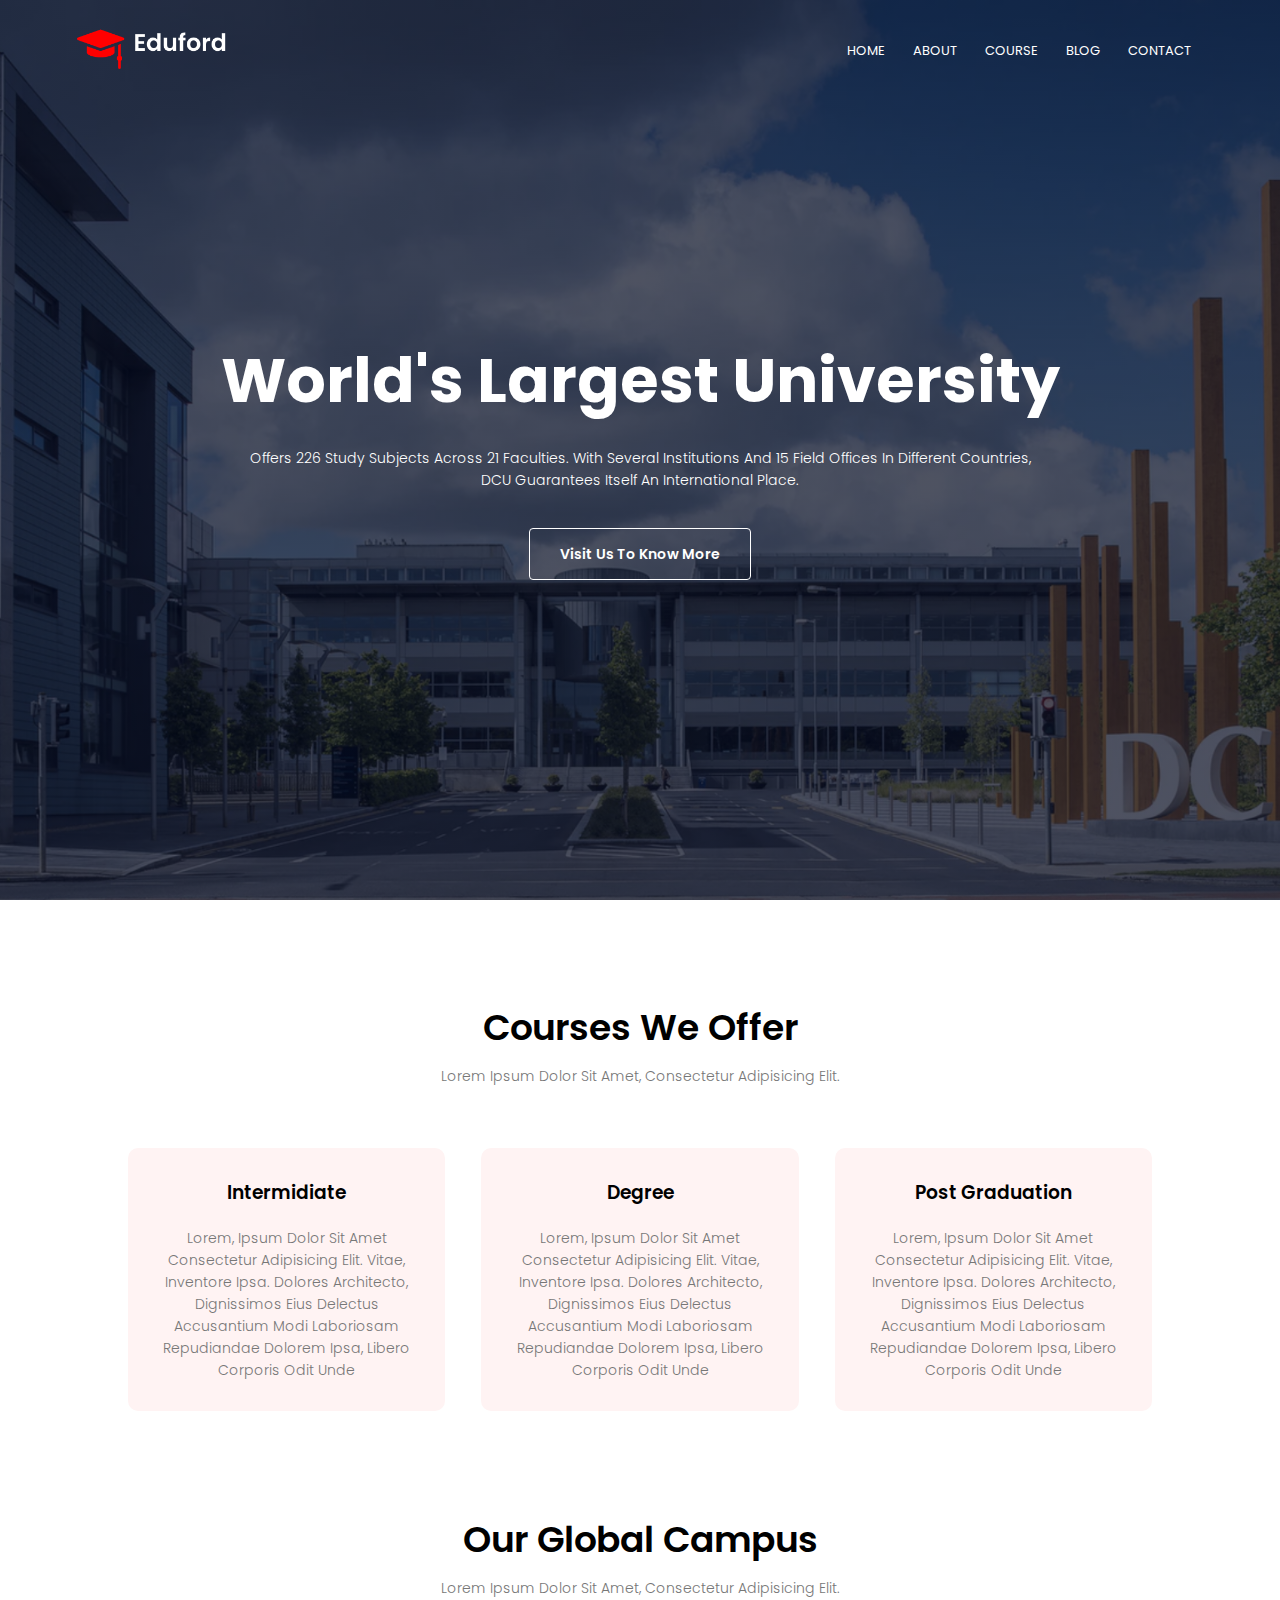
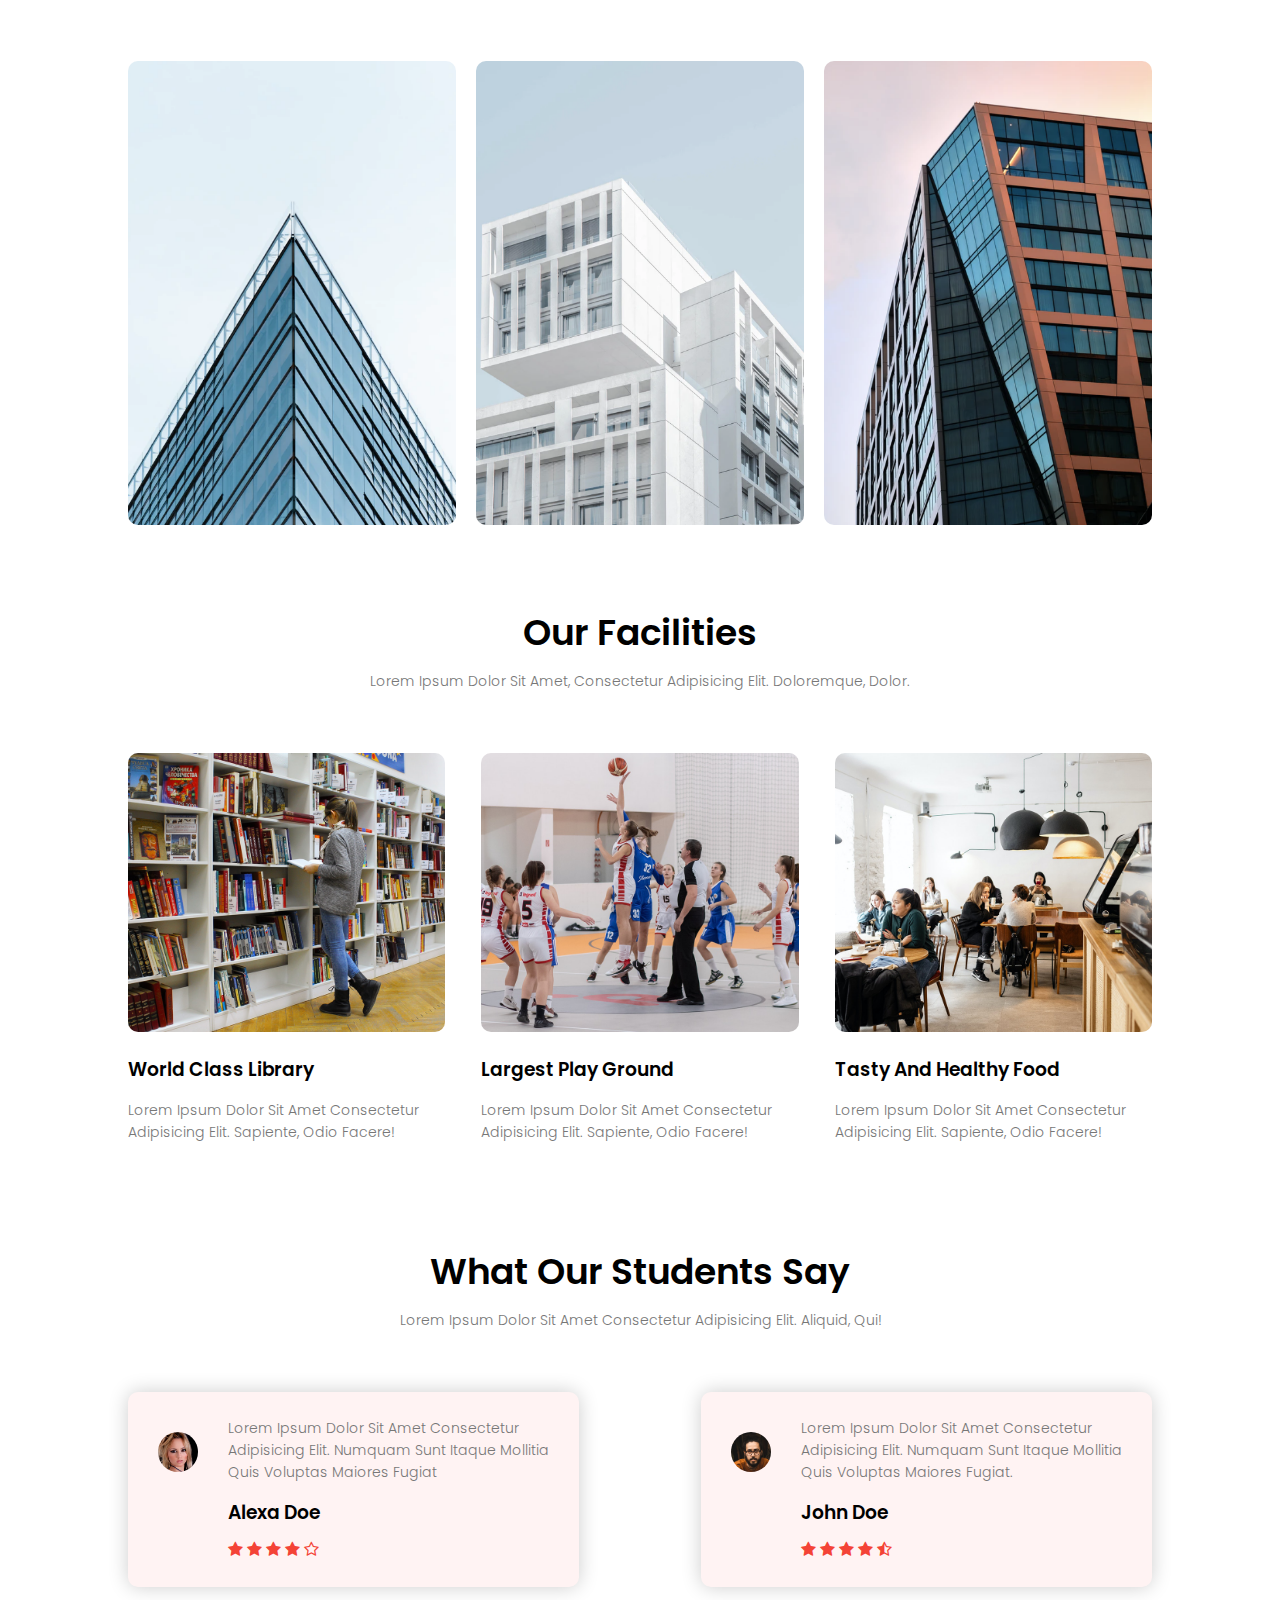
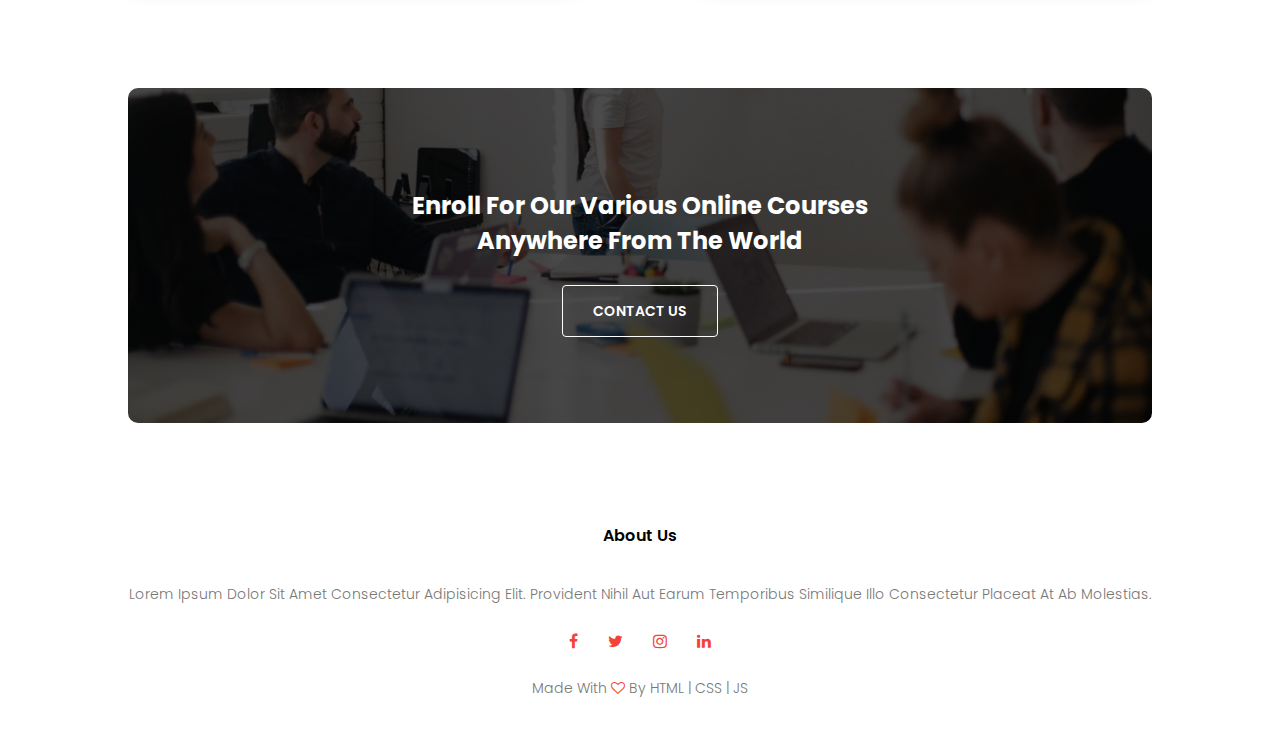
<file: index.html>
<!DOCTYPE html>
<html lang="en">
<head>
    
    <meta charset="UTF-8">
    <meta name="viewport" content="width=device-width, initial-scale=1.0">
    <title>World's Largest University</title>
    <link rel="stylesheet" href="./style.css">
    <link rel="preconnect" href="https://fonts.gstatic.com">
    <link href="https://fonts.googleapis.com/css2?family=Poppins:wght@100;200;300;400;600;700&display=swap" rel="stylesheet">
    <link rel="stylesheet" href="https://stackpath.bootstrapcdn.com/font-awesome/4.7.0/css/font-awesome.min.css"> 
    <link rel="icon" type="image/png" href="./Asserts/logo.png">
</head>
<body>

    <section class="header">
           <nav>
              <a href='index.html'><img src="./Asserts/logo.png"></a>
              <div class="nav-links" id="navLinks">
                  <i class="fa fa-times-circle-o" onclick="hideMenu()"></i>
                  <ul>
                      <li><a href='./index.html'>HOME</a></li>
                      <li><a href='./about.html'>ABOUT</a></li>
                      <li><a href='./course.html'>COURSE</a></li>
                      <li><a href='./blog.html'>BLOG</a></li>
                      <li><a href='./contact.html'>CONTACT</a></li>
                  </ul>
              </div>
              <i class="fa fa-bars" onclick="showMenu()"></i>
              
           </nav>

           <div class="text-box">
               <h1>World's Largest University</h1>
               <p>Offers 226 study subjects across 21 faculties. With several institutions and 15 field offices in different countries,<br> DCU guarantees itself an international place.</p>
               <a href="#" class="btn">Visit Us To know More</a>
           </div>
    </section>

    <section class="course">
        <h1>Courses we offer</h1>
        <p>Lorem ipsum dolor sit amet, consectetur adipisicing elit. </p>

        <div class="row">
            <div class="course-col">
                <lord-icon
                    src="https://cdn.lordicon.com/itmsnfur.json"
                    trigger="loop"
                    style="width:100px;height:100px">
                </lord-icon>
                <h3>Intermidiate</h3>
                <p>Lorem, ipsum dolor sit amet consectetur adipisicing elit. Vitae, inventore ipsa. Dolores architecto, dignissimos eius delectus accusantium modi laboriosam repudiandae dolorem ipsa, libero corporis odit unde </p>
            </div>
            <div class="course-col">
                <lord-icon
                    src="https://cdn.lordicon.com/vusrdugn.json"
                    trigger="loop"
                    style="width:100px;height:100px">
                </lord-icon>
                <h3>Degree</h3>
                <p>Lorem, ipsum dolor sit amet consectetur adipisicing elit. Vitae, inventore ipsa. Dolores architecto, dignissimos eius delectus accusantium modi laboriosam repudiandae dolorem ipsa, libero corporis odit unde </p>
            </div>
            <div class="course-col">
                <lord-icon
                    src="https://cdn.lordicon.com/dqxvvqzi.json"
                    trigger="loop"
                    style="width:100px;height:100px">
                </lord-icon>
                <h3>Post Graduation</h3>
                <p>Lorem, ipsum dolor sit amet consectetur adipisicing elit. Vitae, inventore ipsa. Dolores architecto, dignissimos eius delectus accusantium modi laboriosam repudiandae dolorem ipsa, libero corporis odit unde </p>
            </div>
        </div>
    </section>

    <section class="campus">
        <h1>Our Global Campus</h1>
        <p>Lorem ipsum dolor sit amet, consectetur adipisicing elit. </p>

        <div class="row">
            <div class="campus-col">
                <img src="./Asserts/london.png" alt="">
                <div class="layer">
                    <h3>LONDON</h3>
                </div>
            </div>
            <div class="campus-col">
                <img src="./Asserts/washington.png" alt="">
                <div class="layer">
                    <h3>WASHINGTON</h3>
                </div>
            </div>
            <div class="campus-col">
                <img src="./Asserts/newyork.png" alt="">
                <div class="layer">
                    <h3>NEW YORK</h3>
                </div>
            </div>
        </div>

    </section>

    <section class="facilities">
        <h1>Our Facilities</h1>
        <p>Lorem ipsum dolor sit amet, consectetur adipisicing elit. Doloremque, dolor.</p>

        <div class="row">
            <div class="facilities-col">
                <img src="./Asserts/library.png" alt="">
                <h3>World Class Library</h3>
                <p>Lorem ipsum dolor sit amet consectetur adipisicing elit. Sapiente, odio facere!</p>
            </div>
            <div class="facilities-col">
                <img src="./Asserts/basketball.png" alt="">
                <h3>Largest Play Ground</h3>
                <p>Lorem ipsum dolor sit amet consectetur adipisicing elit. Sapiente, odio facere!</p>
            </div>
            <div class="facilities-col">
                <img src="./Asserts/cafeteria.png" alt="">
                <h3>Tasty and Healthy Food</h3>
                <p>Lorem ipsum dolor sit amet consectetur adipisicing elit. Sapiente, odio facere!</p>
            </div>
        </div>
    </section>

    <section class="testimonials">
        <h1>What Our Students Say</h1>
        <p>Lorem ipsum dolor sit amet consectetur adipisicing elit. Aliquid, qui!</p>

        <div class="row">
            <div class="testimonial-col">
                <img src="./Asserts/user1.jpg" alt="">
                <div>
                    <p>Lorem ipsum dolor sit amet consectetur adipisicing elit. Numquam sunt itaque mollitia quis voluptas maiores fugiat</p>
                    <h3>Alexa Doe</h3>
                    <i class="fa fa-star"></i>
                    <i class="fa fa-star"></i>
                    <i class="fa fa-star"></i>
                    <i class="fa fa-star"></i>
                    <i class="fa fa-star-o"></i>
                </div>
            </div>
            <div class="testimonial-col">
                <img src="./Asserts/user2.jpg" alt="">
                <div>
                    <p>Lorem ipsum dolor sit amet consectetur adipisicing elit. Numquam sunt itaque mollitia quis voluptas maiores fugiat.</p>
                    <h3>John Doe</h3>
                    <i class="fa fa-star"></i>
                    <i class="fa fa-star"></i>
                    <i class="fa fa-star"></i>
                    <i class="fa fa-star"></i>
                    <i class="fa fa-star-half-o"></i>
                </div>
            </div>
        </div>
    </section>

    <!-- call to action -->
    <section class="cta">
        <h1>Enroll for our various online courses <br>anywhere from the world</h1>
        <a href="#" class="btn">CONTACT US</a>
    </section>

    <!-- footer -->
    <section class="footer">
        <h4>About Us</h4>
        <p>Lorem ipsum dolor sit amet consectetur adipisicing elit. Provident nihil aut earum temporibus similique illo consectetur placeat at ab molestias.</p>
        <div class="icons">
            <i class="fa fa-facebook"></i>
            <i class="fa fa-twitter"></i>
            <i class="fa fa-instagram"></i>
            <i class="fa fa-linkedin"></i>
        </div>
        <p>Made with <i class="fa fa-heart-o"></i> by HTML | CSS | JS</p>
    </section>

    
    <script>
        // js for toggle menu
        var navLinks = document.getElementById ("navLinks");
        function showMenu () {
            navLinks.style.right = "0";
        }
        function hideMenu () {
            navLinks.style.right = "-200px";
        }
    </script>
</body>
</html>
</file>
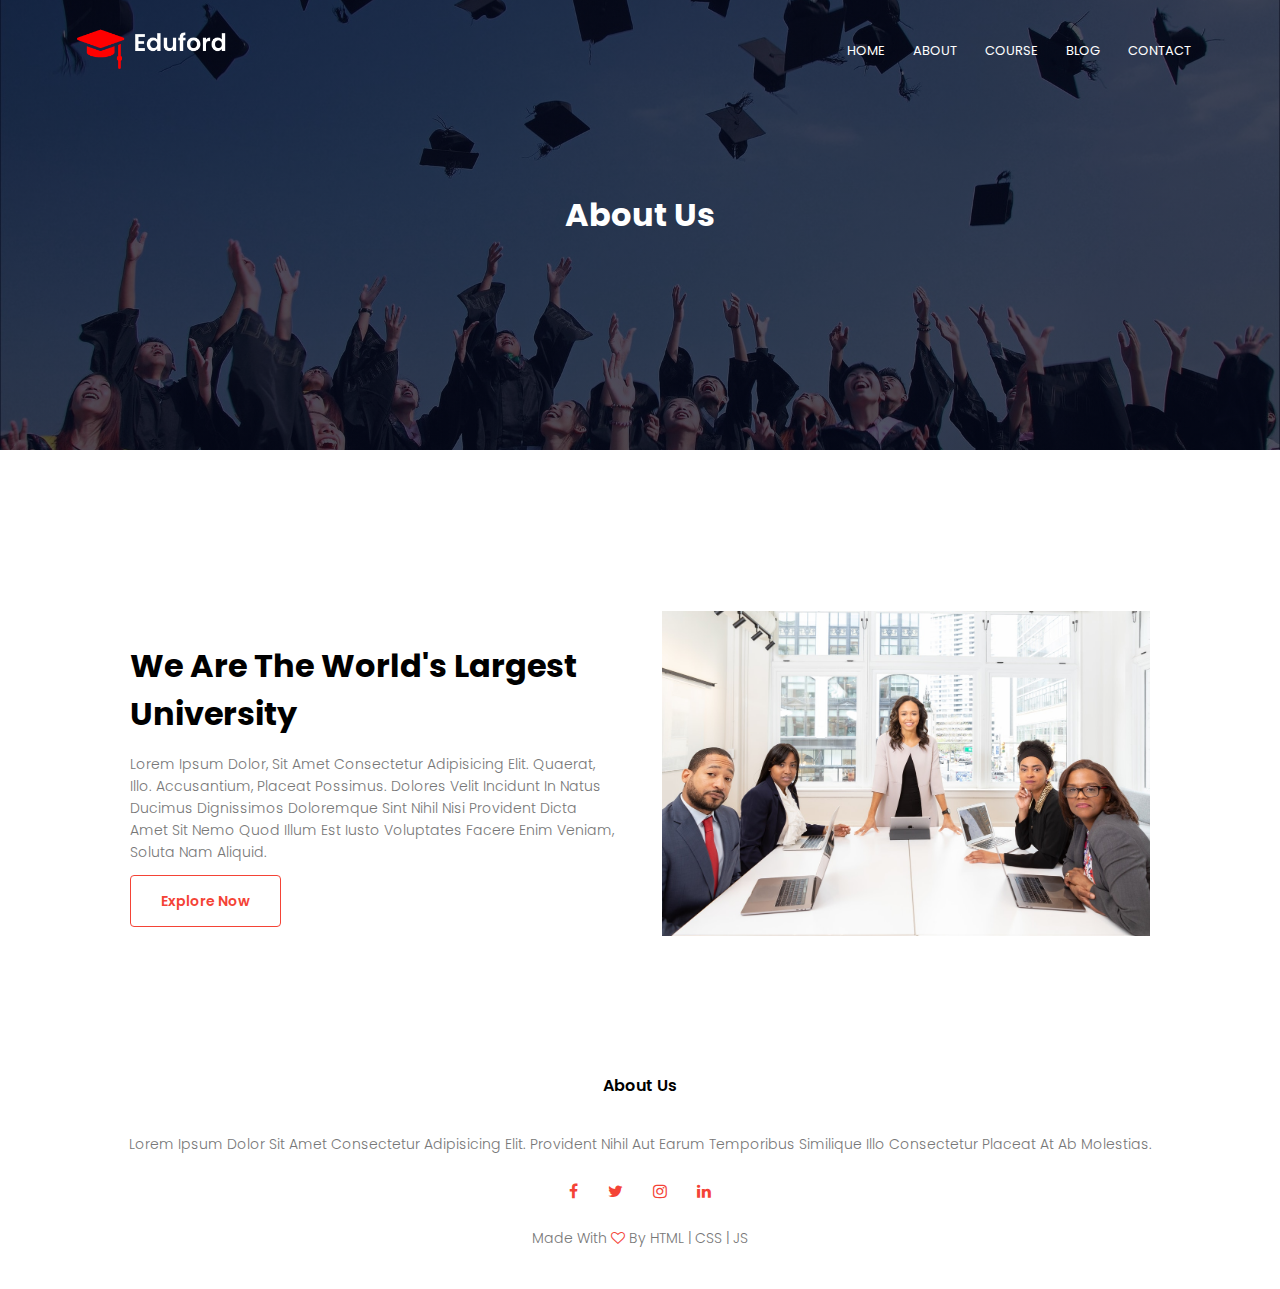
<file: about.html>
<!DOCTYPE html>
<html lang="en">
<head>
    <meta charset="UTF-8">
    <meta http-equiv="X-UA-Compatible" content="IE=edge">
    <meta name="viewport" content="width=device-width, initial-scale=1.0">
    <link rel="stylesheet" href="./style.css">
    <link rel="preconnect" href="https://fonts.gstatic.com">
    <link href="https://fonts.googleapis.com/css2?family=Poppins:wght@100;200;300;400;600;700&display=swap" rel="stylesheet">
    <link rel="stylesheet" href="https://stackpath.bootstrapcdn.com/font-awesome/4.7.0/css/font-awesome.min.css"> 
    <link rel="icon" type="image/png" href="./Asserts/logo.png">
    <title>DCU - About</title>
</head>
<body>

    <section class="sub-header">
           <nav>
              <a href='index.html'><img src="./Asserts/logo.png"></a>
              <div class="nav-links" id="navLinks">
                  <i class="fa fa-times-circle-o" onclick="hideMenu()"></i>
                  <ul>
                      <li><a href='./index.html'>HOME</a></li>
                      <li><a href='./about.html'>ABOUT</a></li>
                      <li><a href='./course.html'>COURSE</a></li>
                      <li><a href='./blog.html'>BLOG</a></li>
                      <li><a href='./contact.html'>CONTACT</a></li>
                  </ul>
              </div>
              <i class="fa fa-bars" onclick="showMenu()"></i>
              
           </nav>
           <h1>About Us</h1>
    </section>

    <!-- about us content -->
    <section class="about-us">
        <div class="row">
            <div class="about-col">
                <h1>We are the world's largest university</h1>
                <p>Lorem ipsum dolor, sit amet consectetur adipisicing elit. Quaerat, illo. Accusantium, placeat possimus. Dolores velit incidunt in natus ducimus dignissimos doloremque sint nihil nisi provident dicta amet sit nemo quod illum est iusto voluptates facere enim veniam, soluta nam aliquid.</p>
                <a href="#" class="btn red-btn">Explore now</a>
            </div>
            <div class="about-col">
                <img src="./Asserts/about.jpg" alt="">
            </div>
        </div>
    </section>



    <!-- footer -->
    <section class="footer">
        <h4>About Us</h4>
        <p>Lorem ipsum dolor sit amet consectetur adipisicing elit. Provident nihil aut earum temporibus similique illo consectetur placeat at ab molestias.</p>
        <div class="icons">
            <i class="fa fa-facebook"></i>
            <i class="fa fa-twitter"></i>
            <i class="fa fa-instagram"></i>
            <i class="fa fa-linkedin"></i>
        </div>
        <p>Made with <i class="fa fa-heart-o"></i> by HTML | CSS | JS</p>
    </section>

    
    <script>
        // js for toggle menu
        var navLinks = document.getElementById ("navLinks");
        function showMenu () {
            navLinks.style.right = "0";
        }
        function hideMenu () {
            navLinks.style.right = "-200px";
        }
    </script>
</body>
</html>
</file>
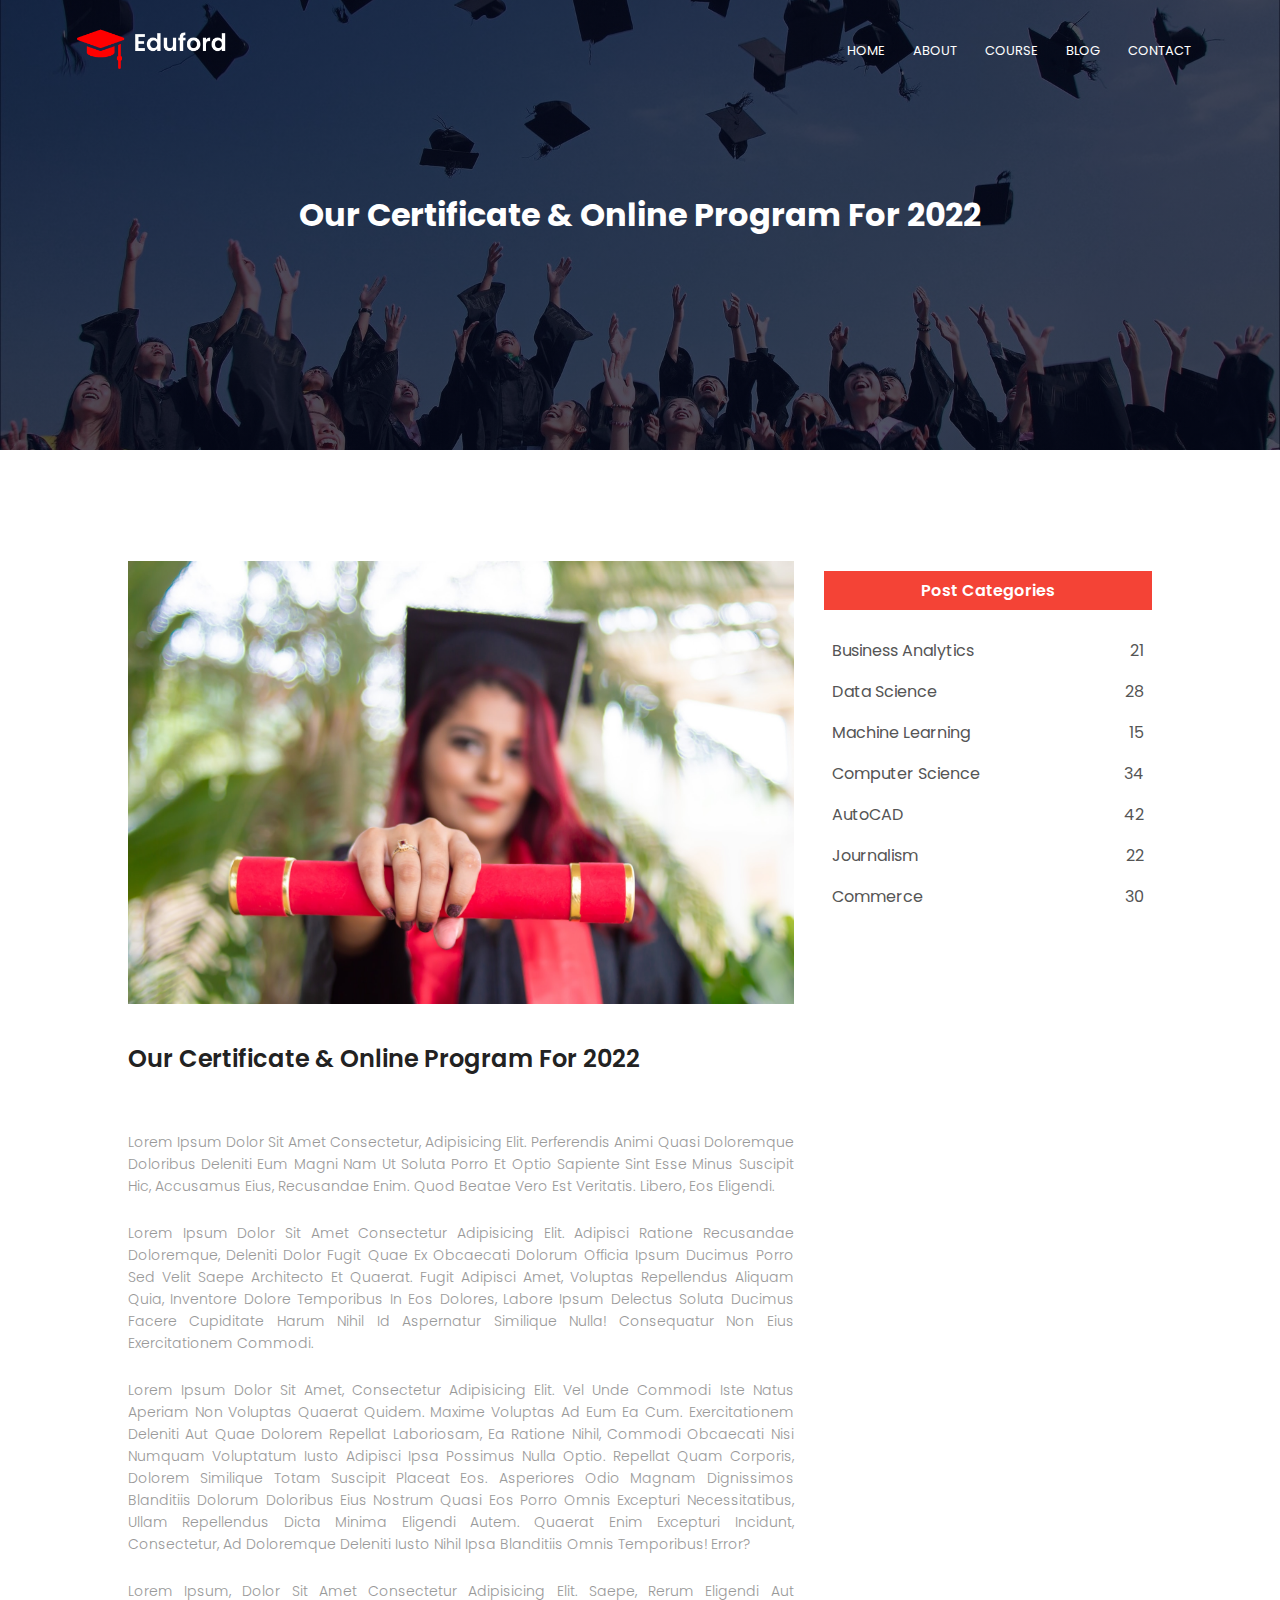
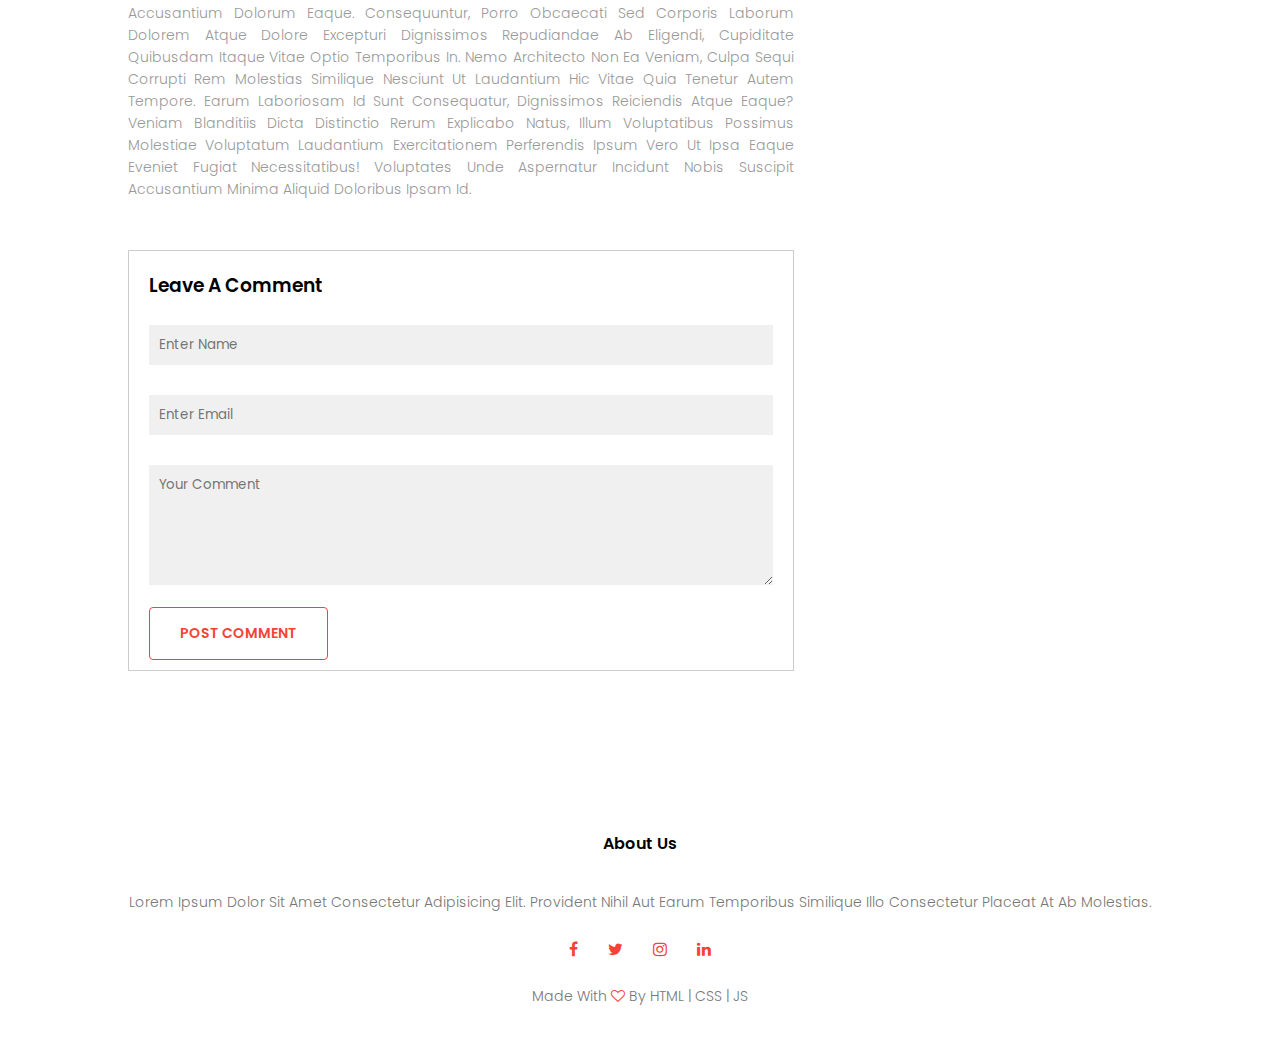
<file: blog.html>
<!DOCTYPE html>
<html lang="en">
<head>
    <meta charset="UTF-8">
    <meta http-equiv="X-UA-Compatible" content="IE=edge">
    <meta name="viewport" content="width=device-width, initial-scale=1.0">
    <link rel="stylesheet" href="./style.css">
    <link rel="preconnect" href="https://fonts.gstatic.com">
    <link href="https://fonts.googleapis.com/css2?family=Poppins:wght@100;200;300;400;600;700&display=swap" rel="stylesheet">
    <link rel="stylesheet" href="https://stackpath.bootstrapcdn.com/font-awesome/4.7.0/css/font-awesome.min.css"> 
    <link rel="icon" type="image/png" href="./Asserts/logo.png">
    <title>DCU - About</title>
</head>
<body>

    <section class="sub-header">
           <nav>
              <a href='index.html'><img src="./Asserts/logo.png"></a>
              <div class="nav-links" id="navLinks">
                  <i class="fa fa-times-circle-o" onclick="hideMenu()"></i>
                  <ul>
                      <li><a href='./index.html'>HOME</a></li>
                      <li><a href='./about.html'>ABOUT</a></li>
                      <li><a href='./course.html'>COURSE</a></li>
                      <li><a href='./blog.html'>BLOG</a></li>
                      <li><a href='./contact.html'>CONTACT</a></li>
                  </ul>
              </div>
              <i class="fa fa-bars" onclick="showMenu()"></i>
              
           </nav>
           <h1>our certificate & online program for 2022</h1>
    </section>

    <section class="blog-content">
        <div class="row">
            <div class="blog-left">
                <img src="./Asserts/certificate.jpg" alt="">
                <h2>our certificate & online program for 2022</h2>
                <br>
                <p>Lorem ipsum dolor sit amet consectetur, adipisicing elit. Perferendis animi quasi doloremque doloribus deleniti eum magni nam ut soluta porro et optio sapiente sint esse minus suscipit hic, accusamus eius, recusandae enim. Quod beatae vero est veritatis. Libero, eos eligendi.</p>
                <br>
                <p>Lorem ipsum dolor sit amet consectetur adipisicing elit. Adipisci ratione recusandae doloremque, deleniti dolor fugit quae ex obcaecati dolorum officia ipsum ducimus porro sed velit saepe architecto et quaerat. Fugit adipisci amet, voluptas repellendus aliquam quia, inventore dolore temporibus in eos dolores, labore ipsum delectus soluta ducimus facere cupiditate harum nihil id aspernatur similique nulla! Consequatur non eius exercitationem commodi.</p>
                <br>
                <p>Lorem ipsum dolor sit amet, consectetur adipisicing elit. Vel unde commodi iste natus aperiam non voluptas quaerat quidem. Maxime voluptas ad eum ea cum. Exercitationem deleniti aut quae dolorem repellat laboriosam, ea ratione nihil, commodi obcaecati nisi numquam voluptatum iusto adipisci ipsa possimus nulla optio. Repellat quam corporis, dolorem similique totam suscipit placeat eos. Asperiores odio magnam dignissimos blanditiis dolorum doloribus eius nostrum quasi eos porro omnis excepturi necessitatibus, ullam repellendus dicta minima eligendi autem. Quaerat enim excepturi incidunt, consectetur, ad doloremque deleniti iusto nihil ipsa blanditiis omnis temporibus! Error?</p>
                <br>
                <p>Lorem ipsum, dolor sit amet consectetur adipisicing elit. Saepe, rerum eligendi aut accusantium dolorum eaque. Consequuntur, porro obcaecati sed corporis laborum dolorem atque dolore excepturi dignissimos repudiandae ab eligendi, cupiditate quibusdam itaque vitae optio temporibus in. Nemo architecto non ea veniam, culpa sequi corrupti rem molestias similique nesciunt ut laudantium hic vitae quia tenetur autem tempore. Earum laboriosam id sunt consequatur, dignissimos reiciendis atque eaque? Veniam blanditiis dicta distinctio rerum explicabo natus, illum voluptatibus possimus molestiae voluptatum laudantium exercitationem perferendis ipsum vero ut ipsa eaque eveniet fugiat necessitatibus! Voluptates unde aspernatur incidunt nobis suscipit accusantium minima aliquid doloribus ipsam id.</p>

                <div class="comment-box">
                    <h3>Leave a comment</h3>
                    <form class="comment-form">
                        <input type="text" placeholder="Enter Name">
                        <input type="email" placeholder="Enter Email">
                        <textarea rows="5" placeholder="Your comment"></textarea>
                        <button type="submit" class="btn red-btn">POST
                        COMMENT</button>
                    </form>                             
                </div>

            </div>
            <div class="blog-right">
                <h3>Post Categories</h3>
                    <div>
                        <span>Business Analytics</span>
                        <span>21</span>
                    </div>
                    <div>
                        <span>Data Science</span>
                        <span>28</span>
                    </div>
                    <div>
                        <span>Machine Learning</span>
                        <span>15</span>
                    </div>
                    <div>
                        <span>Computer Science</span>
                        <spån>34</span>
                    </div>
                    <div>
                        <span>AutoCAD</span>
                        <span>42</span>
                    </div>
                    <div>
                        <span>Journalism</span>
                        <span>22</span>
                    </div>
                    <div>
                        <span>Commerce</span>
                        <span>30</span>
                    </div>
            </div>
        </div>
    </section>


    <!-- footer -->
    <section class="footer">
        <h4>About Us</h4>
        <p>Lorem ipsum dolor sit amet consectetur adipisicing elit. Provident nihil aut earum temporibus similique illo consectetur placeat at ab molestias.</p>
        <div class="icons">
            <i class="fa fa-facebook"></i>
            <i class="fa fa-twitter"></i>
            <i class="fa fa-instagram"></i>
            <i class="fa fa-linkedin"></i>
        </div>
        <p>Made with <i class="fa fa-heart-o"></i> by HTML | CSS | JS</p>
    </section>

    
    <script>
        // js for toggle menu
        var navLinks = document.getElementById ("navLinks");
        function showMenu () {
            navLinks.style.right = "0";
        }
        function hideMenu () {
            navLinks.style.right = "-200px";
        }
    </script>
</body>
</html>
</file>
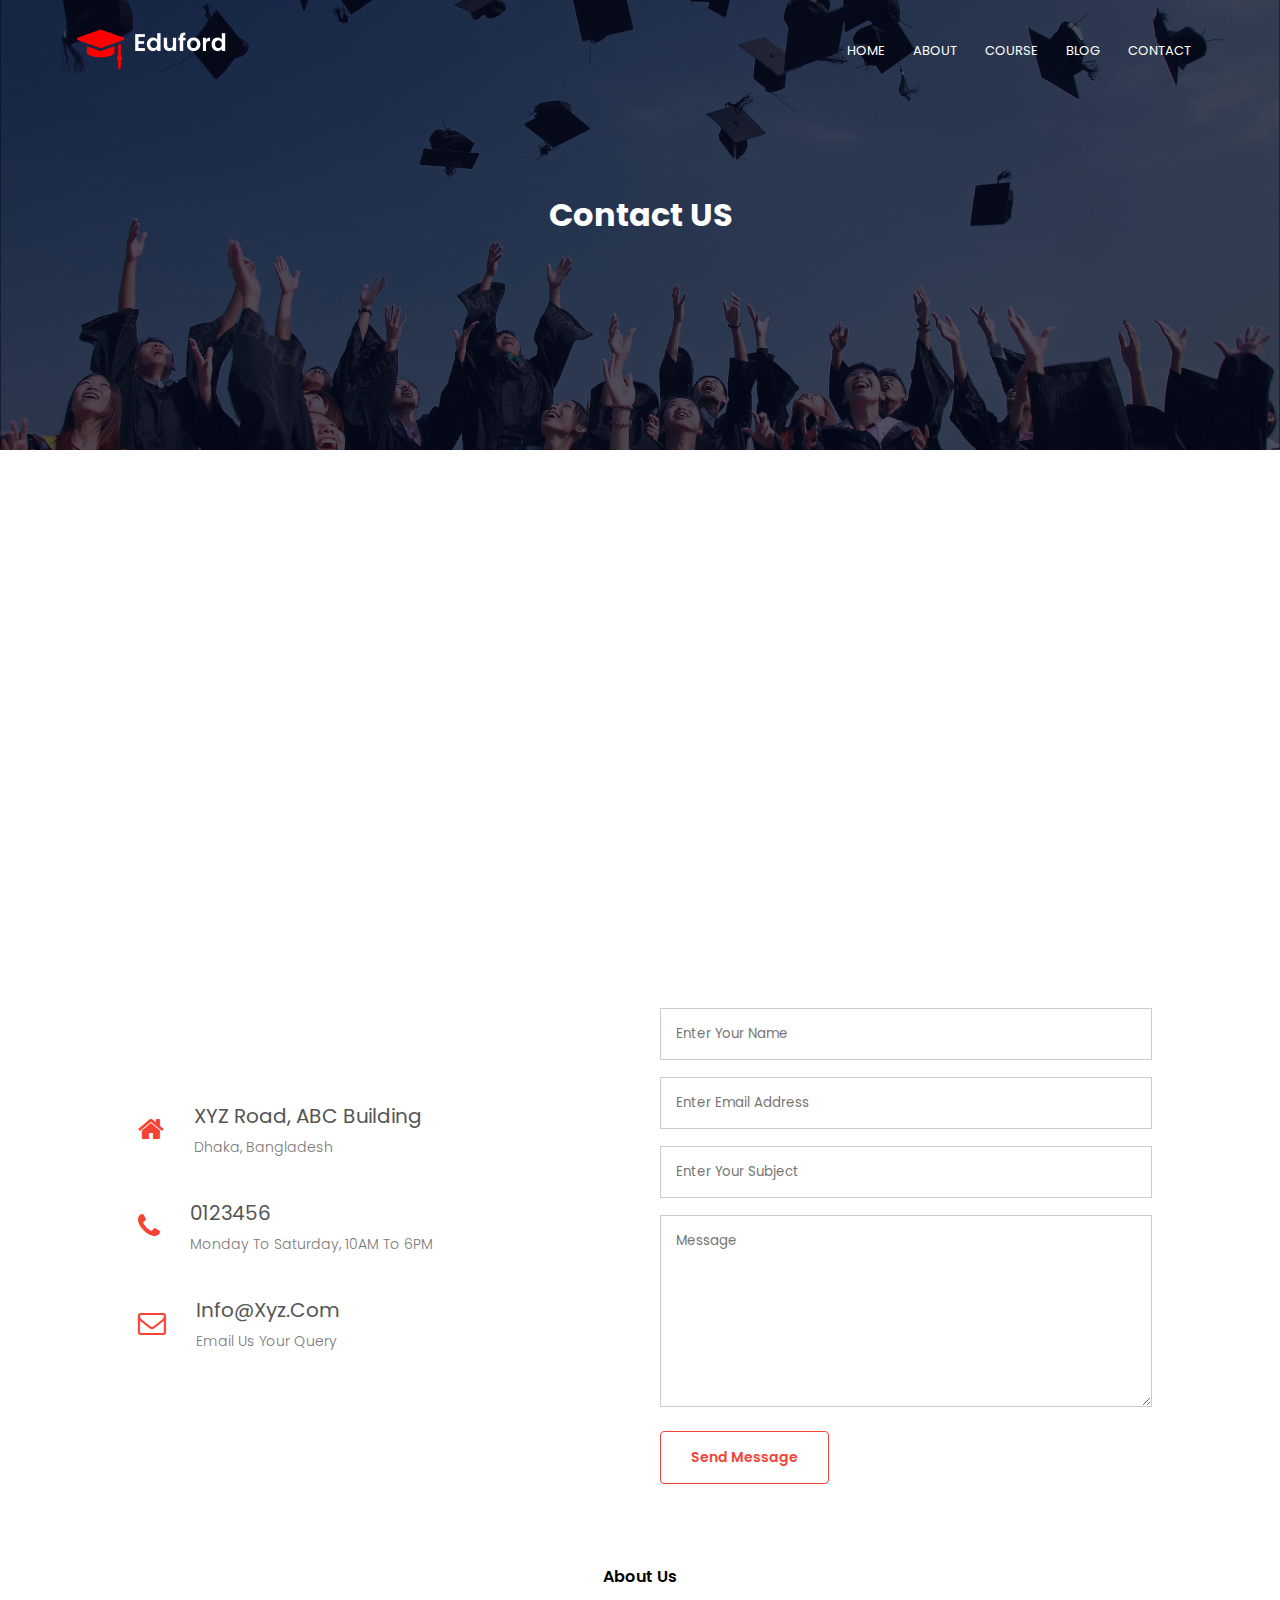
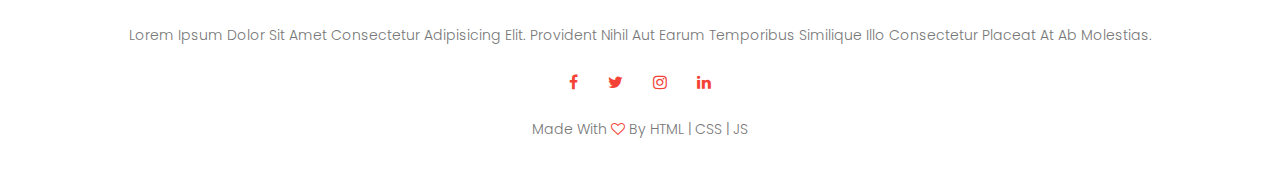
<file: contact.html>
<!DOCTYPE html>
<html lang="en">
<head>
    <meta charset="UTF-8">
    <meta http-equiv="X-UA-Compatible" content="IE=edge">
    <meta name="viewport" content="width=device-width, initial-scale=1.0">
    <link rel="stylesheet" href="./style.css">
    <link rel="preconnect" href="https://fonts.gstatic.com">
    <link href="https://fonts.googleapis.com/css2?family=Poppins:wght@100;200;300;400;600;700&display=swap" rel="stylesheet">
    <link rel="stylesheet" href="https://stackpath.bootstrapcdn.com/font-awesome/4.7.0/css/font-awesome.min.css"> 
    <link rel="icon" type="image/png" href="./Asserts/logo.png">
    <title>DCU - About</title>
</head>
<body>

    <section class="sub-header">
           <nav>
              <a href='index.html'><img src="./Asserts/logo.png"></a>
              <div class="nav-links" id="navLinks">
                  <i class="fa fa-times-circle-o" onclick="hideMenu()"></i>
                  <ul>
                      <li><a href='./index.html'>HOME</a></li>
                      <li><a href='./about.html'>ABOUT</a></li>
                      <li><a href='./course.html'>COURSE</a></li>
                      <li><a href='./blog.html'>BLOG</a></li>
                      <li><a href='./contact.html'>CONTACT</a></li>
                  </ul>
              </div>
              <i class="fa fa-bars" onclick="showMenu()"></i>
              
           </nav>
           <h1>Contact US</h1>
    </section>

    <!-- contact us -->
    <section class="location">
        <iframe src="https://www.google.com/maps/embed?
        pb= ! 1m18!1m12!1m3!1d31105.73159475817!2d77.67501137986149!3d12.95799
       701533806! 2m3!1f0!2f0!3f0!3m2!lj1024!2i768!4f13.1!3m3!lm2!1s0x3bae16
        70c9b44e6d%3A0xf8dfc3e8517e4fe0!2sBengaluru%2C%20Karnataka!5e0!3m2!1
        sen!2sin!4v1616407075040!5m2!1sen!2sin" width="600" height="450"
        style="border:0;" allowfullscreen="" loading="lazy"></iframe>
    </section>

    <section class="contact-us">
        <div class="row">
            <div class="contact-col">
                <div>
                  <i class="fa fa-home"></i>
                   <span>
                       <h5>XYZ Road, ABC Building</h5>
                       <p>Dhaka, Bangladesh</p>
                   </span>
                </div>
                <div>
                    <i class="fa fa-phone"></i>
                     <span>
                          <h5>0123456</h5>
                         <p>Monday to Saturday, 10AM to 6PM</p>
                     </span>
                 </div>
                 <div>
                    <i class="fa fa-envelope-o"></i>
                     <span>
                         <h5>info@xyz.com</h5>
                         <p>Email us your query</p>
                     </span> 
                 </div>
            </div>
            <div class="contact-col">
                <form action="./form-handler.php" method="post">
                    <input type="text" name="name" placeholder="Enter your name" required>
                    <input type="email" name="email" placeholder="Enter email address" required>
                    <input type="text" name="subject" placeholder="Enter your subject" required>
                    <textarea rows="8" name="message" placeholder="Message" required></textarea>
                    <button type="submit" class="btn red-btn">Send
                    Message</button>
                </form>
                                        
            </div>
         </div>
    </section>
   


    <!-- footer -->
    <section class="footer">
        <h4>About Us</h4>
        <p>Lorem ipsum dolor sit amet consectetur adipisicing elit. Provident nihil aut earum temporibus similique illo consectetur placeat at ab molestias.</p>
        <div class="icons">
            <i class="fa fa-facebook"></i>
            <i class="fa fa-twitter"></i>
            <i class="fa fa-instagram"></i>
            <i class="fa fa-linkedin"></i>
        </div>
        <p>Made with <i class="fa fa-heart-o"></i> by HTML | CSS | JS</p>
    </section>

    
    <script>
        // js for toggle menu
        var navLinks = document.getElementById ("navLinks");
        function showMenu () {
            navLinks.style.right = "0";
        }
        function hideMenu () {
            navLinks.style.right = "-200px";
        }
    </script>
</body>
</html>
</file>
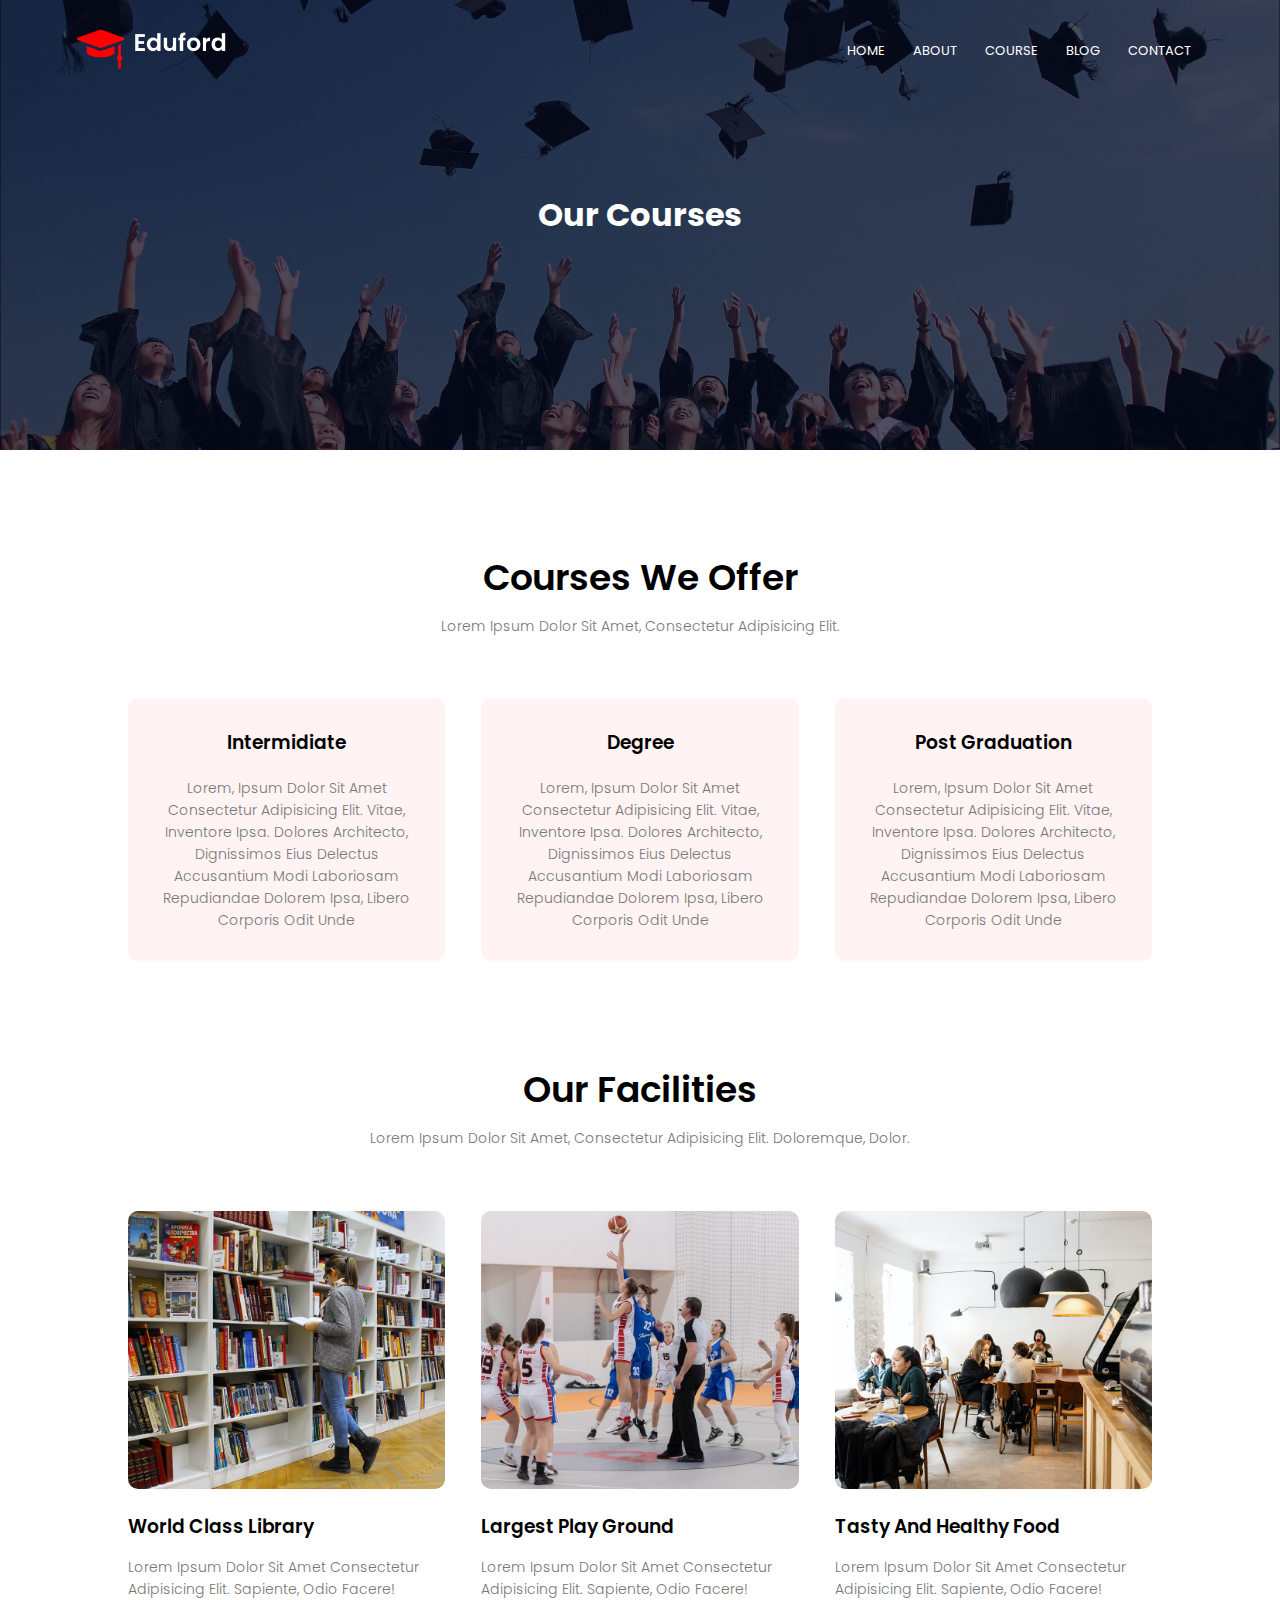
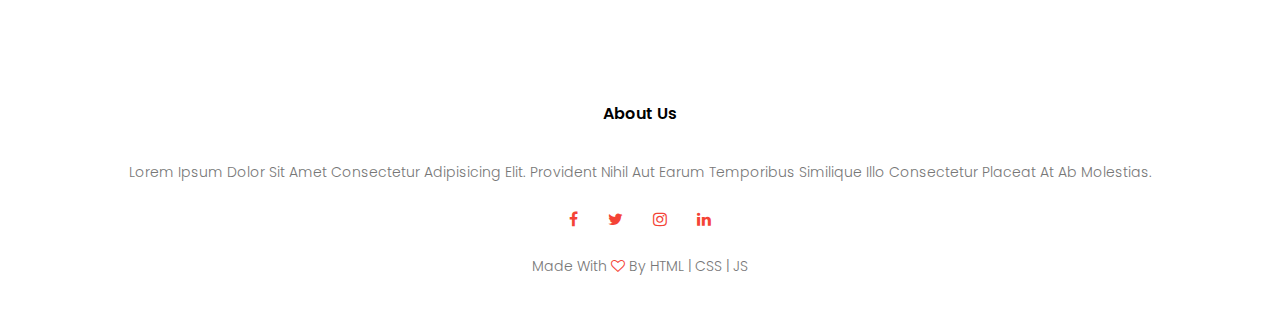
<file: course.html>
<!DOCTYPE html>
<html lang="en">
<head>
    <meta charset="UTF-8">
    <meta http-equiv="X-UA-Compatible" content="IE=edge">
    <meta name="viewport" content="width=device-width, initial-scale=1.0">
    <link rel="stylesheet" href="./style.css">
    <link rel="preconnect" href="https://fonts.gstatic.com">
    <link href="https://fonts.googleapis.com/css2?family=Poppins:wght@100;200;300;400;600;700&display=swap" rel="stylesheet">
    <link rel="stylesheet" href="https://stackpath.bootstrapcdn.com/font-awesome/4.7.0/css/font-awesome.min.css"> 
    <link rel="icon" type="image/png" href="./Asserts/logo.png">
    <script src="https://cdn.lordicon.com/lusqsztk.js"></script>
    <title>DCU - About</title>
</head>
<body>

    <section class="sub-header">
           <nav>
              <a href='index.html'><img src="./Asserts/logo.png"></a>
              <div class="nav-links" id="navLinks">
                  <i class="fa fa-times-circle-o" onclick="hideMenu()"></i>
                  <ul>
                      <li><a href='./index.html'>HOME</a></li>
                      <li><a href='./about.html'>ABOUT</a></li>
                      <li><a href='./course.html'>COURSE</a></li>
                      <li><a href='./blog.html'>BLOG</a></li>
                      <li><a href='./contact.html'>CONTACT</a></li>
                  </ul>
              </div>
              <i class="fa fa-bars" onclick="showMenu()"></i>
              
           </nav>
           <h1>Our courses</h1>
    </section>

    <!-- course content -->
    <section class="course">
        <h1>Courses we offer</h1>
        <p>Lorem ipsum dolor sit amet, consectetur adipisicing elit. </p>

        <div class="row">
            <div class="course-col">
                <lord-icon
                    src="https://cdn.lordicon.com/itmsnfur.json"
                    trigger="loop"
                    style="width:100px;height:100px">
                </lord-icon>
                <h3>Intermidiate</h3>
                <p>Lorem, ipsum dolor sit amet consectetur adipisicing elit. Vitae, inventore ipsa. Dolores architecto, dignissimos eius delectus accusantium modi laboriosam repudiandae dolorem ipsa, libero corporis odit unde </p>
            </div>
            <div class="course-col">
                <lord-icon
                    src="https://cdn.lordicon.com/vusrdugn.json"
                    trigger="loop"
                    style="width:100px;height:100px">
                </lord-icon>
                <h3>Degree</h3>
                <p>Lorem, ipsum dolor sit amet consectetur adipisicing elit. Vitae, inventore ipsa. Dolores architecto, dignissimos eius delectus accusantium modi laboriosam repudiandae dolorem ipsa, libero corporis odit unde </p>
            </div>
            <div class="course-col">
                <lord-icon
                    src="https://cdn.lordicon.com/dqxvvqzi.json"
                    trigger="loop"
                    style="width:100px;height:100px">
                </lord-icon>
                <h3>Post Graduation</h3>
                <p>Lorem, ipsum dolor sit amet consectetur adipisicing elit. Vitae, inventore ipsa. Dolores architecto, dignissimos eius delectus accusantium modi laboriosam repudiandae dolorem ipsa, libero corporis odit unde </p>
            </div>
        </div>
    </section>

    <!-- facilities -->
    <section class="facilities">
        <h1>Our Facilities</h1>
        <p>Lorem ipsum dolor sit amet, consectetur adipisicing elit. Doloremque, dolor.</p>

        <div class="row">
            <div class="facilities-col">
                <img src="./Asserts/library.png" alt="">
                <h3>World Class Library</h3>
                <p>Lorem ipsum dolor sit amet consectetur adipisicing elit. Sapiente, odio facere!</p>
            </div>
            <div class="facilities-col">
                <img src="./Asserts/basketball.png" alt="">
                <h3>Largest Play Ground</h3>
                <p>Lorem ipsum dolor sit amet consectetur adipisicing elit. Sapiente, odio facere!</p>
            </div>
            <div class="facilities-col">
                <img src="./Asserts/cafeteria.png" alt="">
                <h3>Tasty and Healthy Food</h3>
                <p>Lorem ipsum dolor sit amet consectetur adipisicing elit. Sapiente, odio facere!</p>
            </div>
        </div>
    </section>





    <!-- footer -->
    <section class="footer">
        <h4>About Us</h4>
        <p>Lorem ipsum dolor sit amet consectetur adipisicing elit. Provident nihil aut earum temporibus similique illo consectetur placeat at ab molestias.</p>
        <div class="icons">
            <i class="fa fa-facebook"></i>
            <i class="fa fa-twitter"></i>
            <i class="fa fa-instagram"></i>
            <i class="fa fa-linkedin"></i>
        </div>
        <p>Made with <i class="fa fa-heart-o"></i> by HTML | CSS | JS</p>
    </section>

    
    <script>
        // js for toggle menu
        var navLinks = document.getElementById ("navLinks");
        function showMenu () {
            navLinks.style.right = "0";
        }
        function hideMenu () {
            navLinks.style.right = "-200px";
        }
    </script>
</body>
</html>
</file>
<file: style.css>
*{
    font-family: 'Poppins', sans-serif;
    margin: 0; padding: 0;
    box-sizing: border-box;
    outline: none; border: none;
    text-decoration: none;
    text-transform: capitalize;
}
.header{
    min-height: 100vh;
    width: 100%;
    background-image: linear-gradient(rgba(4,9,30,0.7),rgba(4,9,30,0.7)),url(./Asserts/banner.png);
    background-position: center;
    background-size: cover;
    position: relative;
}
nav{
    display:flex;
    padding: 2% 6%;
    justify-content:space-between;
    align-items:center;
}
nav img{
    width: 150px;
}
.nav-links{
    text-align:right;
}
.nav-links ul li {
    list-style: none;
    display: inline-block;
    padding: 8px 12px;
}
.nav-links ul li a {
    text-decoration: none;
    color: #fff;
    font-size: 13px;
}
.nav-links ul li::after{
    content: '';
   width: 0%;
    height: 2px;
    background: #f44336;
   display: block;
   margin: auto;
    transition: 0.5s; 
}
.nav-links ul li:hover::after{
   width: 100%;
}

.text-box{
    width: 90%;
    position: absolute;
    left: 50%;
    top: 50%;
    transform: translate(-50%, -50%);
    color: #fff;
    text-align: center;
}
.text-box h1{
    font-size: 62px;
}
.text-box p{
    margin: 10px 0 40px;
    font-size: 14px;
    color: #fff;
}
.btn{
    color: #fff;
    border: 1px solid #fff;
    font-size: 14px;
    font-weight: 600;
    padding:15px 30px;
    color: #fff;
    background: transparent;
    border-radius: 4px;
    cursor: pointer;
    transition:0.2s;
}
.btn:hover{
    border:1px solid #f44336;
    transition:1s;
}

nav .fa{
    display: none;
    text-align: right;
}
@media(max-width:700px)  {
    .text-box h1{
        font-size: 20px;
    }
    .nav-links ul li{
        display:block;
    }
    .nav-links{
        position:fixed;
        background: #f44336;
        height: 100vh;
        width: 200px;
        top: 0;
        right: -200px;
        text-align: left;
        z-index: 2;
        transition: 1s;
    }
    nav .fa{
        display: block;
        color: #fff;
        margin: 10px;
        font-size: 22px;
        cursor: pointer;
     }
     .nav-links ul{
        padding: 30px;
     }
}

/* course */
.course{
    width: 80%;
    margin: auto;
    text-align: center;
    padding-top: 100px;
}
.course h1{
    font-size: 36px;
    font-weight: 600;
}
p{
    color: #777;
    font-size: 14px;
    font-weight: 300;
    line-height: 22px;
    padding:10px;
}
.row{
    margin-top: 5%;
    display:flex;
    justify-content:space-between;
    align-items:center;
}
.course-col{
    flex-basis: 31%;
    background: #fff3f3;
    border-radius: 10px;
    margin-bottom: 5%;
    padding: 20px 12px;
    transition: 0.5s;
}
h3{
    text-align: center;
    font-weight: 600;
    margin: 10px 0;
}
.course-col:hover{
    box-shadow: 0 0 20px 0px rgba(0,0,0,0.2);
}
@media (max-width: 700px){
    .row{
        flex-direction: column;
    }
    .course h1{
        font-size: 33px;
    }
}

/* campus */
.campus{
    width: 80%;
    margin: auto;
    text-align: center;
    padding-top: 50px;
}
.campus h1{
    font-size: 36px;
    font-weight: 600;
}
.campus-col{
    flex-basis: 32%;
    border-radius: 10px;
    margin-bottom: 30px;
    position: relative;
    overflow: hidden;
}
.campus-col img{
    width: 100%;
    display: block;
}
.layer{
    background: transparent;
    height: 100%;
    width: 100%;
    position: absolute;
    top: 0;
    left: 0;
    transition: 0.5s;
}
.layer:hover{
    background: rgba(226,0,0,0.7)
}
.layer h3{
    width: 100%;
    font-weight: 500;
    color: #fff;
    font-size: 26px;
    bottom: 0;
    left: 50%;
    transform: translateX(-50%);
    position: absolute;
    opacity: 0;
    transition: 0.5s;
}
.layer:hover h3{
    bottom: 49%;
    opacity: 1;
}

/* facilities */

.facilities{
    width: 80%;
    margin: auto;
    text-align: center;
    padding-top: 50px;
}
.facilities h1{
    font-size: 36px;
    font-weight: 600;
}
.facilities-col{
    flex-basis: 31%;
    border-radius: 10px;
    margin-bottom: 5%;
    text-align: left;
}
.facilities-col img{
    width: 100%;
    border-radius: 10px;
}
.facilities-col p{
    padding: 0;
}
.facilities-col h3{
    margin-top: 16px;
    margin-bottom: 15px;
    text-align: left;
}

/* testimonials */
.testimonials{
    width: 80%;
    margin: auto;
    text-align: center;
    padding-top: 50px;
}
.testimonials h1{
    font-size: 36px;
    font-weight: 600;
}
.testimonial-col{
    flex-basis: 44%;
    border-radius: 10px;
    margin-bottom: 5%;
    text-align: left;
    background: #fff3f3;
    padding: 25px;
    cursor: pointer;
    display: flex;
    box-shadow: 0 0 20px 0px rgba(0,0,0,0.2);
 }
 .testimonial-col img{
    height: 40px;
    margin-left: 5px;
    margin-right: 30px;
    border-radius: 50%;
    margin-top: 15px;
 }
 .testimonial-col p{
     padding: 0;
 }
 .testimonial-col h3{
     margin-top: 15px;
     text-align: left;
 }
 .testimonial-col .fa{
    color: #f44336;
 }
 
 @media (max-width: 700px){
     .testimonial-col img{
         margin-left: 0px;
         margin-right: 15px;
    }
 }

 /* call to action */
 .cta{
     margin: 50px auto;
     width: 80%;
     background-image: linear-gradient(rgba(0,0,0,0.7),rgba(0,0,0,0.7)),url(./Asserts/banner2.jpg);
     background-position: center;
     background-size: cover;
     text-align: center;
     padding:100px 0;
     border-radius: 10px;
 }
 .cta h1{
     color: #fff;
     margin-bottom: 40px;
     padding: 0;
 }
 @media (min-width: 700px){
     .cta h1{
         font-size: 24px;
     }
 }

 /* footer */
 .footer{
     width: 100%;
     padding:30px 0;
     text-align: center;
 }
 .footer h4{
     margin-bottom: 25px;
     margin-top: 20px;
     font-weight: 600;
 }
 .icons .fa{
    color: #f44336;
    margin: 0 13px;
    cursor: pointer;
    padding: 18px 0;
 }
.fa-heart-o{
    color: #f44336;
}



/*<!==============about us page===============>*/
.sub-header{
    height: 50vh;
    width: 100%;
    background-image: linear-gradient(rgba(4,9,30,0.7),rgba(4,9,30,0.7)),url(./Asserts/background.jpg);
    background-position: center;
    background-size: cover;
    text-align: center;
    color: #fff;
 }
 .sub-header h1{
     margin-top: 90px;
 }
 .about-us{
     width: 80%;
     margin: auto;
     padding-top: 80px;
     padding-bottom: 50px;
 }
 .about-col{
     flex-basis: 48%;
     padding: 30px 2px;
 }
 .about-col img{
     width: 100%;
 }
 .padding-col h1{
     padding-top: 0;
 }
 .about-col p{
     padding: 15px 0 25px;
 }
 .red-btn{
     color: #f44336;
     border: 1px solid #f44336;
 }
 @media (max-width: 768px){
     .about-col p{
        text-align:justify;
     }
 }

 /* blog page design */
 .blog-content{
     width: 80%;
     margin: auto;
     padding:60px 0;
     text-align: justify;
     overflow-x: auto;
}
.blog-left{
    flex-basis: 65%;
}
.blog-left img{
   width: 100%;
}

.blog-left h2{
   color: #222;
   font-weight: 600;
   margin: 30px 0;
}
.blog-left p{
    color: #999;
    padding: 0;
}
.blog-right{
    flex-basis: 32%;
    align-self: flex-start;
}
.blog-right h3{
   background: #f44336;
   color: #fff;
   padding: 7px 0;
    font-size: 16px;
   margin-bottom: 20px;
}
.blog-right div{
    display:flex;
    justify-content:space-between;
    align-items:center;
    color: #555;
    padding:8px;
}

.comment-box{
    border: 1px solid #ccc;
    margin: 50px 0;
    padding: 10px 20px;
 }

 .comment-box h3{
    text-align: left;
 }
 .comment-form input, .comment-form textarea{
   width: 100%;
   padding: 10px;
   margin: 15px 0;
   box-sizing: border-box;
   border: none;
   outline: none;
   background: #f0f0f0;
}
@media(max-width:700px){
    .sub-header h2{
       font-size: 25px;
   }
   .blog-right{
       width: 100%;
   }
}

.location{
    width: 80%;
    margin: auto;
    padding: 40px 0 10px 0;
}
 .location iframe{
    width: 100%;                 
 }
                  
.contact-us{
    width: 80%;
    margin: auto;
}
 .contact-col{
    flex-basis: 48%;
    margin-bottom: 30px;
 }
 .contact-col div{
    display: flex;
    align-items: center;
    margin-bottom: 40px;
    margin-top: 0;
 }
 .contact-col div .fa{
    font-size: 28px;
   color: #f44336;
   margin: 10px;
   margin-right: 30px;
}
.contact-col div p{
   padding: 0;
}
.contact-col div h5{
    font-size: 20px;
   margin-bottom: 5px;
   color: #555;
    font-weight: 400;
}
.contact-col input, .contact-col textarea{
    width: 100%;
    padding: 15px;
    margin-bottom: 17px;
    outline: none;
    border: 1px solid #ccc;
}
</file>
